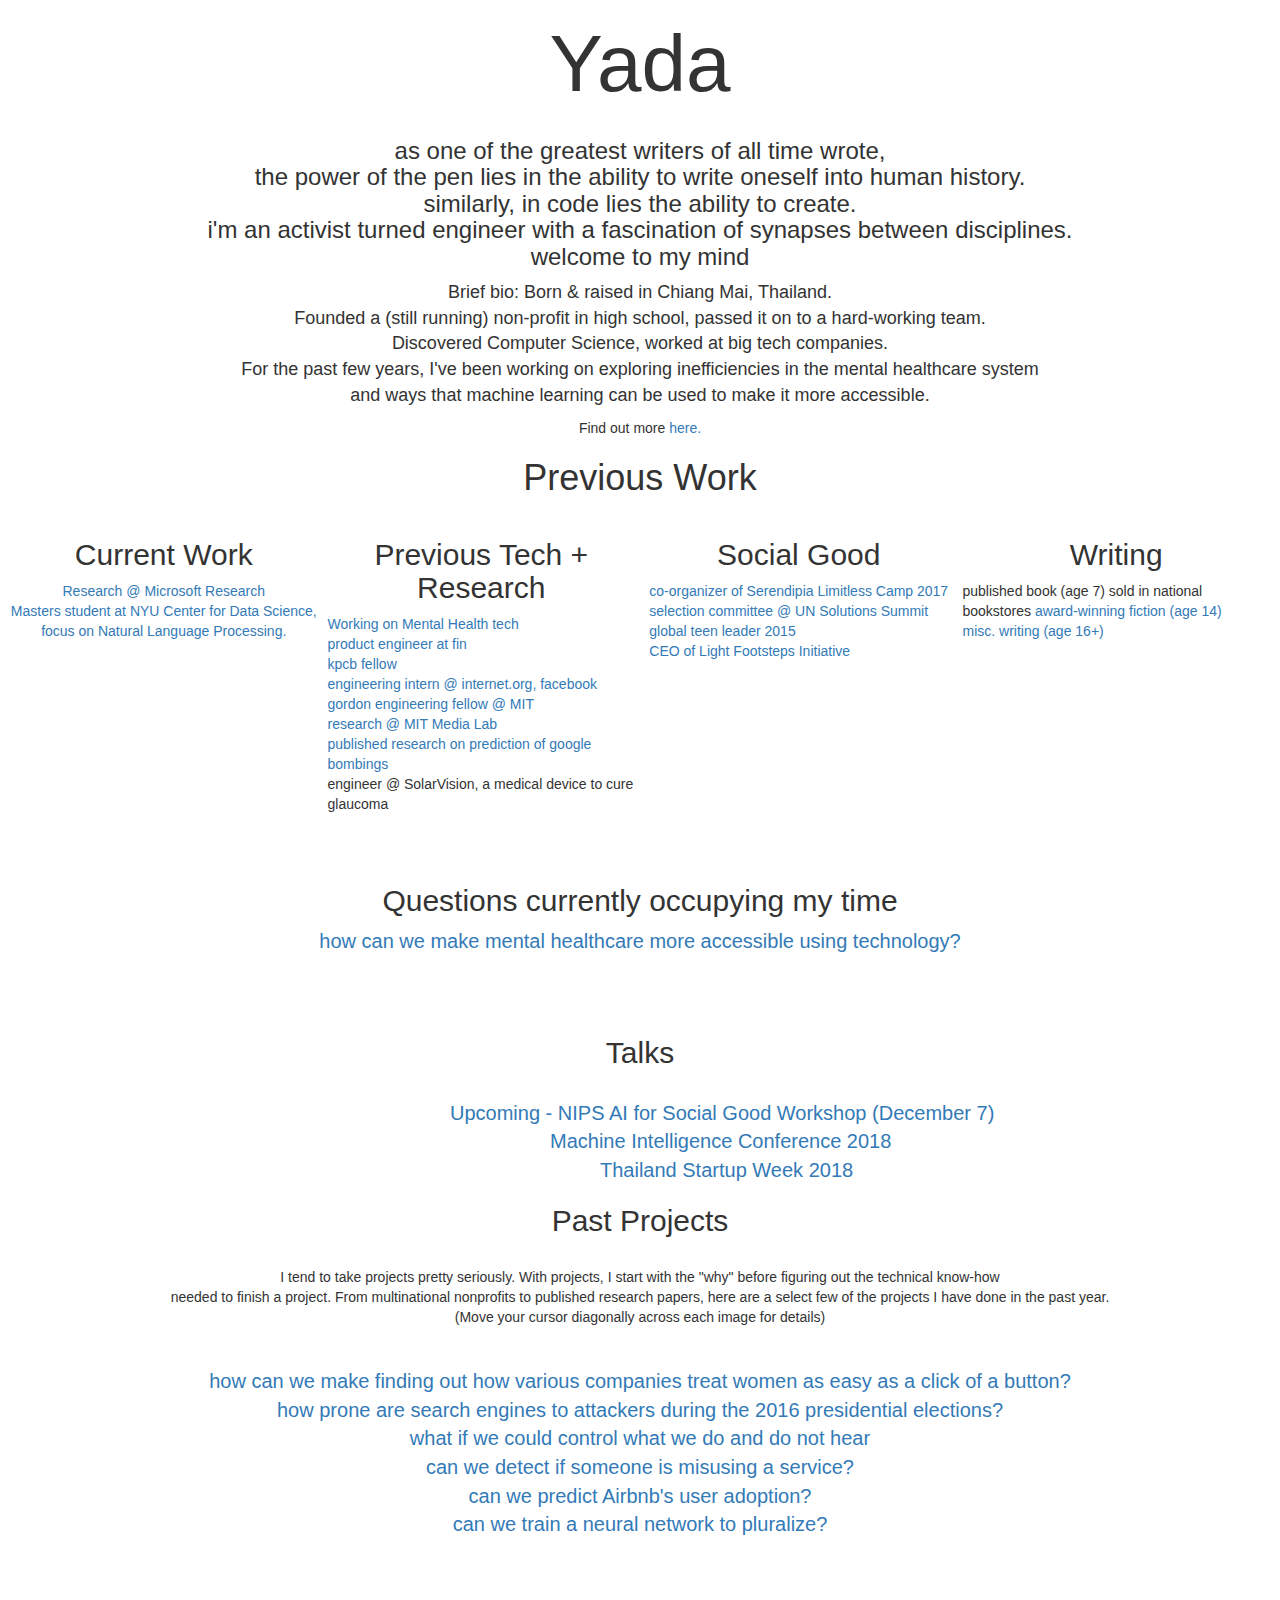
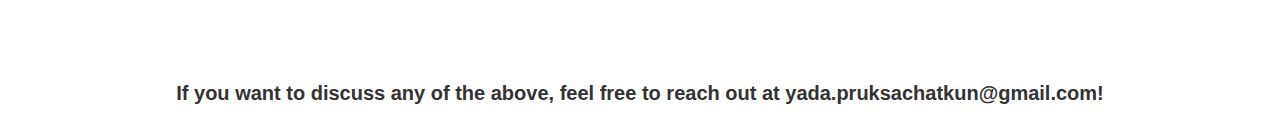
<file: index.html>
<!DOCTYPE html>
<html>
<head>
  <title>yada p</title>
  <link rel="stylesheet" media="all" href="current.css" data-turbolinks-track="true" />
  <style>
.Row
{
    display: table;
    width: 100%; /*Optional*/
    table-layout: fixed; /*Optional*/
    border-spacing: 10px; /*Optional*/
}
.container {
  position: relative;
  width: 50%;
}

.image {
  display: block;
  width: 100%;
  height: auto;
}

.overlay {
  position: absolute;
  top: 0;
  bottom: 0;
  left: 0;
  right: 0;
  height: 100%;
  width: 100%;
  opacity: 0;
  transition: .5s ease;
  background-color: #008CBA;
}

.container:hover .overlay {
  opacity: 1;
}

.text {
  color: white;
  font-size: 20px;
  position: absolute;
  top: 50%;
  left: 50%;
  transform: translate(-50%, -50%);
  -ms-transform: translate(-50%, -50%);
}

.Column
{
    display: table-cell;
}
</style>
</head>

<body>

<h3 align="center" style="font-size: 80px; "> Yada</h3>


<div style="max-witdth: 100px; " align="center"><h3 align="center" style="display: inline-block; max-witdth: 100px; "> as one of the greatest writers of all time wrote, 	<br /> the power of the pen lies in the ability to write oneself into human history.	<br /> similarly, in code lies the ability to create. <br /> i'm an activist turned engineer with a fascination of synapses between disciplines.<br /> welcome to my mind

</h3>
<p style="font-size: 18px; max-witdth: 100px;">
Brief bio: Born & raised in Chiang Mai, Thailand. <br />  Founded a (still running) non-profit in high school, passed it on to a hard-working team. <br/> Discovered Computer Science, worked at big tech companies. <br /> For the past few years, I've been working on exploring inefficiencies in the mental healthcare system <br />  and ways that machine learning can be used to make it more accessible.</p> Find out more <a href="mentalhealth.html">here. </a>


<h1 align="center">Previous Work</h1>
</div>
<div class="Row">
	<div class="Column">
<h2 align="center"> Current Work</h2>
<div style="display: inline-block; max-witdth: 100px; text-align: left;" > 
<div style="text-align: center;">

<a  href="https://machineintelligence.cc/speakers/yada-pruksachatkun">Research @ Microsoft Research</a>  <br />
<a  href="https://cds.nyu.edu/">Masters student at NYU Center for Data Science, focus on Natural Language Processing.</a> 

</div></div></div>

<div class="Column">
<h2 align="center"> Previous Tech + Research</h2 >
<div style="text-align: center;">
	<div style="display: inline-block; max-witdth: 30px; text-align: left;" >
<a  href="">Working on Mental Health tech</a> <br />
<a  href="http://www.fin.com">product engineer at fin</a><br />
<a  href="http://www.kpcbfellows.com">kpcb fellow</a> <br />
<a  href="http://www.internet.org">engineering intern @ internet.org, facebook </a> <br />
<a  href="https://gelp.mit.edu/">gordon engineering fellow @ MIT </a> <br />
<a  href="https://www.media.mit.edu/"> research @ MIT Media Lab</a><br />
<a  href="https://icis2017.aisnet.org/"> published research on prediction of google bombings</a><br />
 engineer @ SolarVision, a medical device to cure glaucoma

</div></div></div>
<div class="Column">
<h2 align="center"> Social Good </h2 >
<div style="text-align: center;">
	<div style="display: inline-block; max-witdth: 30px; text-align: left;" >

<a  href="http://www.serendipia.life">co-organizer of Serendipia Limitless Camp 2017 </a> <br />
<a  href="http://www.solutions-summit.org/">selection committee @ UN Solutions Summit </a><br />
<a  href="http://www.threedotdash.org/global-teen-leaders/">global teen leader 2015</a><br />
<a  href="https://www.lightfootstepsinitiative.org/">CEO of Light Footsteps Initiative</a><br />

</div></div></div>

<div class="Column">
<h2 align="center"> Writing </h2 >
<div style="text-align: center;">
	<div style="display: inline-block; max-witdth: 30px; text-align: left;" >
published book (age 7) sold in national bookstores
<a  href="http://www.argentinaindependent.com/the-arts/literature-culture/the-indy-short-story-competition-winner-forget-by-yada-pruksachatkun/">award-winning fiction (age 14)</a><br />
<a  href="https://medium.com/@yadapruksachatkun">misc. writing (age 16+) </a><br />


</div></div></div>
</div>
<div align="center">
  <br/>
  <br/>
<h2 align="center"> Questions currently occupying my time</h2>
<a  align="center" style="font-size: 20px;" href="mentalhealth.html">how can we make mental healthcare more accessible using technology?</a><br/>

</div>
<div>

<br/>
<br/>
<br/>

<h2 align="center">Talks</h2>
  <br/>

<a align="center" style="font-size: 20px; margin-left:450px" href="">Upcoming - NIPS AI for Social Good Workshop (December 7)</a><br/>

<a  align="center" style="font-size: 20px; margin-left:550px"  href="https://www.youtube.com/watch?v=0D4PYf1gmN4">Machine Intelligence Conference 2018</a><br/>

<a  align="center" style="font-size: 20px; margin-left:600px" href="https://drive.google.com/file/d/1kiXkNj_uj5pHit6UO_WoVUJgRh7pkKWX/view?usp=sharing">Thailand Startup Week 2018</a><br/>
</h2>


</h2>
  <h2 align="center"> Past Projects </h2>
  <br/>
<p align="center"> I tend to take projects pretty seriously. With projects, I start with the "why" before figuring out the technical know-how  <br/>needed to finish a project. From multinational nonprofits to published research papers, here are a select few of the projects I have done in the past year. <br/> (Move your cursor diagonally across each image for details) <br/><br/><br/>
<a  align="center" style="font-size: 20px;" href="http://www.activerank.co">how can we make finding out how various companies treat women as easy as a click of a button?</a><br/>
<a  align="center" style="font-size: 20px;" href="http://repository.wellesley.edu/cgi/viewcontent.cgi?article=1150&context=scholarship">how prone are search engines to attackers during the 2016 presidential elections?</a><br/>
<a  align="center" style="font-size: 20px;" href="http://fab.cba.mit.edu/classes/MAS.864/people/Yada.Pruksachatkun/final_project.html">what if we could control what we do and do not hear</a><br/>
<a  align="center" style="font-size: 20px;" href="https://github.com/pruksmhc/fraud_api">can we detect if someone is misusing a service?</a><br/>
<a  align="center" style="font-size: 20px;" href="https://github.com/pruksmhc/AirbnbTakeover">can we predict Airbnb's user adoption?</a><br/>
<a  align="center" style="font-size: 20px;" href="6863_report.pdf">can we train a neural network to pluralize?</a><br/>
<!--
  <div class="container" style="position:relative; float:left; ">
  <img src="activerank.jpg" alt="Avatar" style="height: 400px; width: 600px;"class="image">
  <div class="overlay">
   <a href="http://www.activerank.co"> <div class="text" style="font-size: 15px;">ActiveRank is an open-source chrome extension that makes data on women in the workplace more interactive. With a click of a button, you can find the pay gap, maternity leave benefits, and percentage of women of the company you are currently browsing online. By making data more transparent, we aim to hold companies accountable to equality among employees and equip female job-seekers with a tool to find out how they may be treated at a company. As featured in WECode (biggest collegiate conference for women in Computer Science) and ReigningIt. </div> </a>
  </div>
</div>
  <div class="container" style="position:relative; float:right; ">
  <img src="research.jpg" alt="Avatar" style="height: 400px; width: 600px;" class="image">
  <div class="overlay" >
   <a href="http://repository.wellesley.edu/cgi/viewcontent.cgi?article=1150&context=scholarship"> <div class="text">
    How prone are search engines to attackers during the 2016 presidential elections? Over the span of 6 months, we collected data on search engine results of 340 political candidates in Google, Bing, and Yahoo, and measured the vulnerability of each search engine. Research published as part of the ICIW (International Conference on Internet and Web Applications and Services). </div> </a>
  </div>
</div>

  <div class="container"  style="position:relative; float:left; ">
  <img src="audio.jpg" alt="Avatar" class="image"  style="height: 330px; width: 700px;">
  <div class="overlay">
   <a href="http://fab.cba.mit.edu/classes/MAS.864/people/Yada.Pruksachatkun/final_project.html"> 
  <div class="text" style="font-size: 13px;">
    What if we could control our audio landscape? As someone who frequently has conversations in loud places, I have many times wondered if it was possible to choose to focus on a person, and zone out the rest. That is exactly what I did as a final project for the MIT graduate class Nature of Mathematical Modeling. I did a deep dive into three 
    approaches - independent component analysis (ICA), deep learning, and compressive sensing, on a single audio file. With the MIT Sandbox Fellowship, I am working on converting the algorithm into an app that gives you the ability to control what you do or don't hear with any pair of earhones and phones. </div> </a> 
    </div> 
</div>

 <div class="container" style="position:relative; float:right; margin-top: 20px;">
  <img src="fraud.jpg" alt="Avatar" style="height: 350px; width: 600px; " class="image">
  <div class="overlay">
   <a href="https://github.com/pruksmhc/fraud_api"> <div class="text">
    Can you detect who is misusing a service? Using SVMs, I created an algorithm for a consumer sports startup that detected and banned users with 97% accuracy. Here is a Github respo outlining the process and final result.
  </div> </a>
  </div>
</div>


  <div class="container" style="position:relative; float:left; margin-top: 20px;">
  <img src="airbnb.jpg" alt="Avatar" style="height: 400px; width: 400px;" class="image">
  <div class="overlay">
   <a href="https://github.com/pruksmhc/AirbnbTakeover"> <div class="text">
    Can you predict Airbnb's user adoption? Using Bayesian survival analysis, a friend and I modeled the number of 
    houses in Airbnb over time in the state of New York. </div> </a>
  </div>
</div>

 <div class="container" style="position:relative; float:left; margin-top: 20px;">
  <img src="data_viz.jpg" alt="Avatar" style="height: 400px; width: 400px;" class="image">
  <div class="overlay">
   <a href="6863_report.pdf"> <div class="text">
    Can you train a recurrent neural network to pluralize? </div> </a>
  </div>
</div>-->

<div class="container">
  <p style="color:white;">If you want to discuss any of the above, feel free to reach out at yadacmis@gmail.com!</p>
</div>

</body>
<footer>
</footer>
<p align="center" style="margin-top:100px; font-size: 20px;" ><strong>If you want to discuss any of the above, feel free to reach out at yada.pruksachatkun@gmail.com! </strong><br/>
</div>
</div>
</div>

  </html>
</file>
